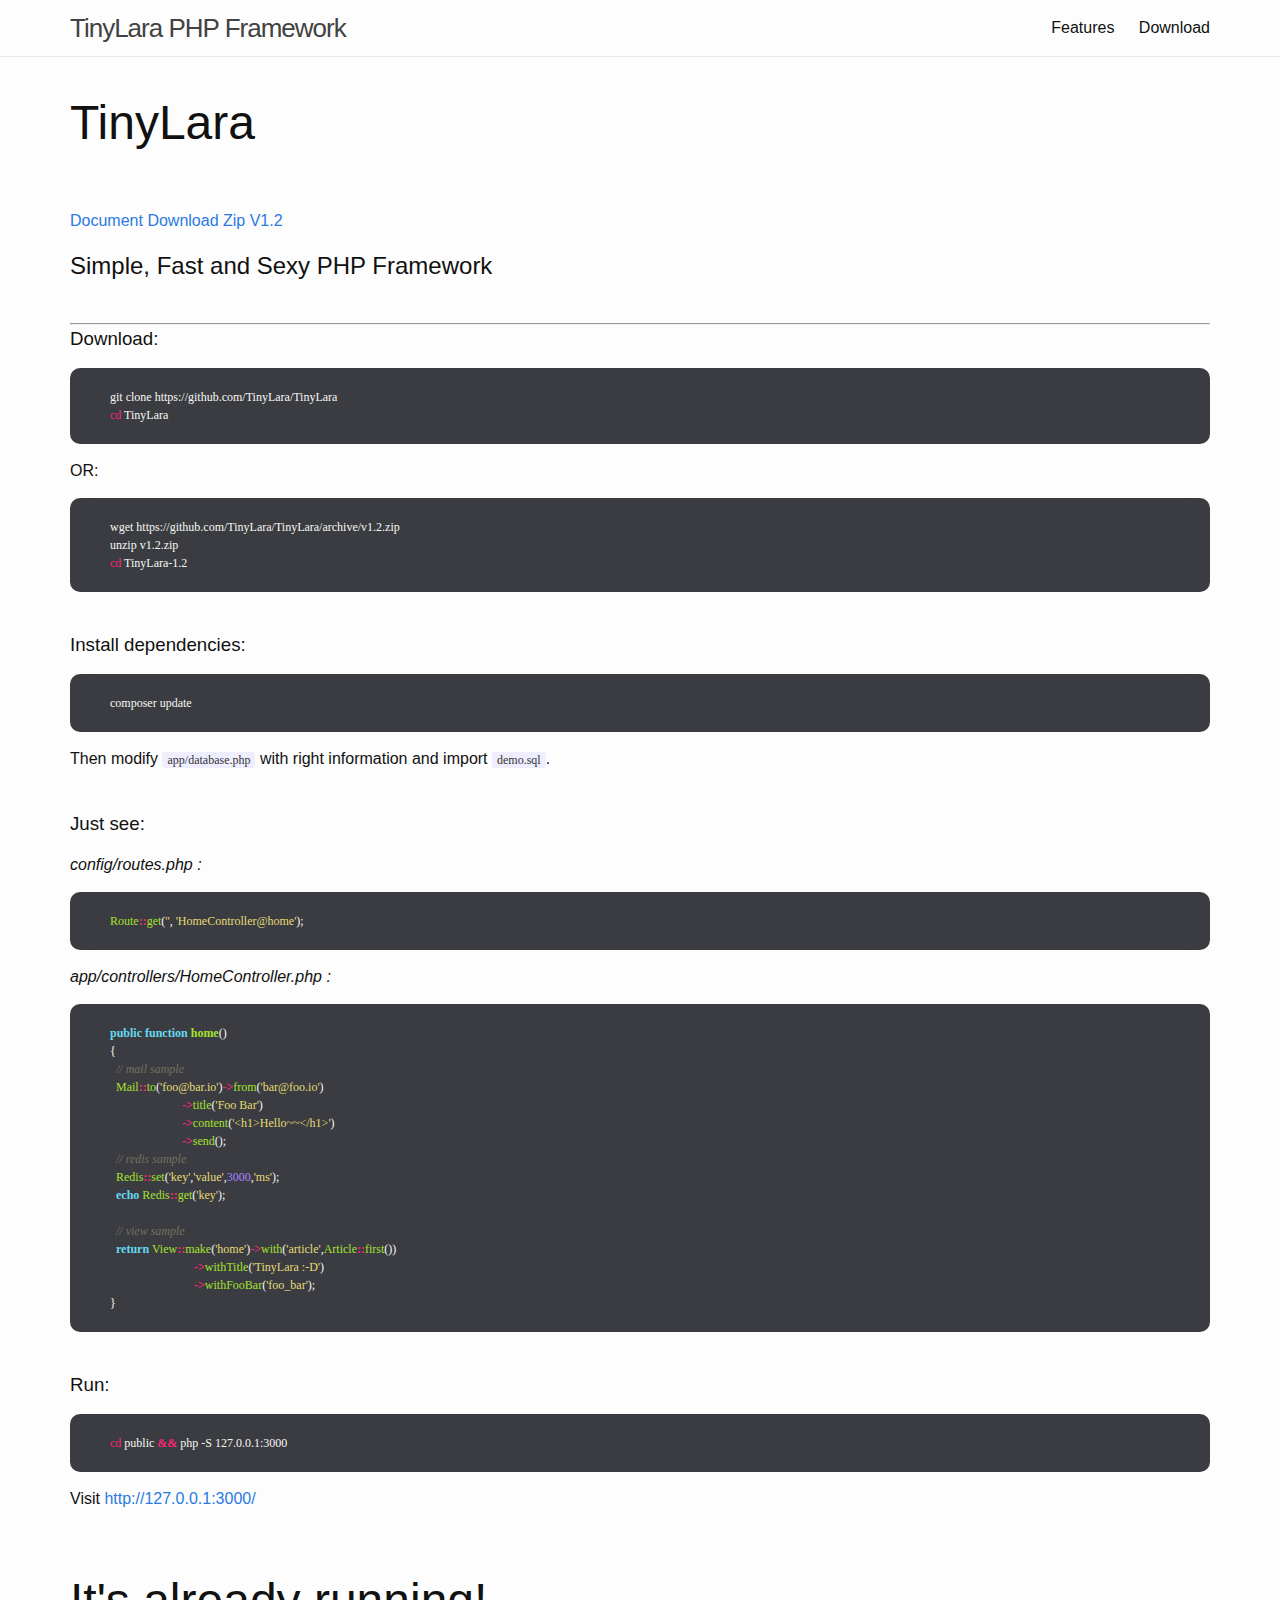
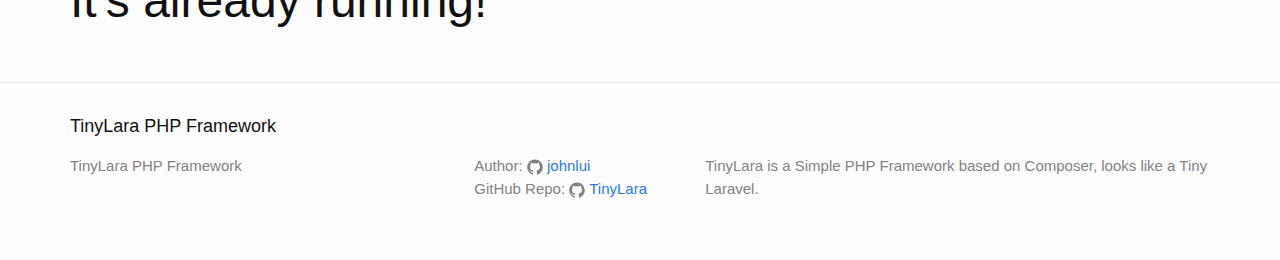
<file: index.html>
<!DOCTYPE html>
<html>

  <head>
    <meta charset="utf-8">
    <meta name="viewport" content="width=device-width initial-scale=1" />
    <meta http-equiv="X-UA-Compatible" content="IE=edge">

    <title>TinyLara PHP Framework</title>
    <meta name="description" content="TinyLara is a Simple PHP Framework based on Composer, looks like a Tiny Laravel. 
">

    <link rel="stylesheet" href="/css/main.css">
    <link href="https://libs.baidu.com/bootstrap/3.2.0/css/bootstrap.min.css" rel="stylesheet">
    <link rel="stylesheet" href="/css/add.css">
    <link rel="stylesheet" href="/css/pygment_trac.css">
    <link rel="canonical" href="https://tinylara.github.io/">
	<script src="https://libs.baidu.com/jquery/1.11.1/jquery.min.js"></script>
	<script src="https://libs.baidu.com/bootstrap/3.2.0/js/bootstrap.min.js"></script>

</head>


  <body>

    <header class="site-header">

  <div class="wrapper">

    <a class="site-title" href="/">TinyLara PHP Framework</a>

    <nav class="site-nav">
      <a href="#" class="menu-icon">
        <svg viewBox="0 0 18 15">
          <path fill="#424242" d="M18,1.484c0,0.82-0.665,1.484-1.484,1.484H1.484C0.665,2.969,0,2.304,0,1.484l0,0C0,0.665,0.665,0,1.484,0 h15.031C17.335,0,18,0.665,18,1.484L18,1.484z"/>
          <path fill="#424242" d="M18,7.516C18,8.335,17.335,9,16.516,9H1.484C0.665,9,0,8.335,0,7.516l0,0c0-0.82,0.665-1.484,1.484-1.484 h15.031C17.335,6.031,18,6.696,18,7.516L18,7.516z"/>
          <path fill="#424242" d="M18,13.516C18,14.335,17.335,15,16.516,15H1.484C0.665,15,0,14.335,0,13.516l0,0 c0-0.82,0.665-1.484,1.484-1.484h15.031C17.335,12.031,18,12.696,18,13.516L18,13.516z"/>
        </svg>
      </a>

      <div class="trigger">
      
        
          
        
          
        
          
        
          
          <a class="page-link" href="/features/">Features</a>
          
        
          
          <a class="page-link" href="https://github.com/TinyLara/TinyLara/releases">Download</a>
          
        
      </div>
    </nav>

  </div>

</header>


    <div class="page-content">
      <div class="wrapper">
        <div class="home">

  <div id="main">
    <h1>
    TinyLara
    <iframe src="https://ghbtns.com/github-btn.html?user=tinylara&repo=tinylara&type=star&count=true&size=large&v=2" allowtransparency="true" frameborder="0" scrolling="0" width="200" height="30"></iframe>
    </h1>
  <p id="download">
    <a href="https://github.com/TinyLara/TinyLara/wiki" class="btn btn-info">Document</a>
    <a href="https://github.com/TinyLara/TinyLara/archive/v1.2.zip" class="btn btn-success">Download Zip V1.2</a>
  </p>
    <h2>Simple, Fast and Sexy PHP Framework</h2>
  </div>
<br><hr>
<section>

<h3>
<a name="download" class="anchor" href="#download"><span class="octicon octicon-link"></span></a>Download:</h3>

<div class="highlight highlight-bash"><pre>git clone https://github.com/TinyLara/TinyLara
<span class="nb">cd </span>TinyLara
</pre></div>

<p>OR:</p>

<div class="highlight highlight-bash"><pre>wget https://github.com/TinyLara/TinyLara/archive/v1.2.zip
unzip v1.2.zip
<span class="nb">cd </span>TinyLara-1.2
</pre></div>

<br>
<h3>
<a name="install-dependencies" class="anchor" href="#install-dependencies"><span class="octicon octicon-link"></span></a>Install dependencies:</h3>

<div class="highlight highlight-bash"><pre>composer update
</pre></div>

<p>Then modify <code>app/database.php</code> with right information and import <code>demo.sql</code>.</p>

<br>
<h3>
<a name="just-see" class="anchor" href="#just-see"><span class="octicon octicon-link"></span></a>Just see:</h3>

<p><em>config/routes.php :</em></p>

<div class="highlight highlight-php"><pre><span class="nx">Route</span><span class="o">::</span><span class="na">get</span><span class="p">(</span><span class="s1">''</span><span class="p">,</span> <span class="s1">'HomeController@home'</span><span class="p">);</span>
</pre></div>

<p><em>app/controllers/HomeController.php :</em></p>

<div class="highlight highlight-php"><pre><span class="k">public</span> <span class="k">function</span> <span class="nf">home</span><span class="p">()</span>
<span class="p">{</span>
  <span class="c1">// mail sample</span>
  <span class="nx">Mail</span><span class="o">::</span><span class="na">to</span><span class="p">(</span><span class="s1">'foo@bar.io'</span><span class="p">)</span><span class="o">-&gt;</span><span class="na">from</span><span class="p">(</span><span class="s1">'bar@foo.io'</span><span class="p">)</span>
                        <span class="o">-&gt;</span><span class="na">title</span><span class="p">(</span><span class="s1">'Foo Bar'</span><span class="p">)</span>
                        <span class="o">-&gt;</span><span class="na">content</span><span class="p">(</span><span class="s1">'&lt;h1&gt;Hello~~&lt;/h1&gt;'</span><span class="p">)</span>
                        <span class="o">-&gt;</span><span class="na">send</span><span class="p">();</span>
  <span class="c1">// redis sample</span>
  <span class="nx">Redis</span><span class="o">::</span><span class="na">set</span><span class="p">(</span><span class="s1">'key'</span><span class="p">,</span><span class="s1">'value'</span><span class="p">,</span><span class="mi">3000</span><span class="p">,</span><span class="s1">'ms'</span><span class="p">);</span>
  <span class="k">echo</span> <span class="nx">Redis</span><span class="o">::</span><span class="na">get</span><span class="p">(</span><span class="s1">'key'</span><span class="p">);</span>

  <span class="c1">// view sample</span>
  <span class="k">return</span> <span class="nx">View</span><span class="o">::</span><span class="na">make</span><span class="p">(</span><span class="s1">'home'</span><span class="p">)</span><span class="o">-&gt;</span><span class="na">with</span><span class="p">(</span><span class="s1">'article'</span><span class="p">,</span><span class="nx">Article</span><span class="o">::</span><span class="na">first</span><span class="p">())</span>
                            <span class="o">-&gt;</span><span class="na">withTitle</span><span class="p">(</span><span class="s1">'TinyLara :-D'</span><span class="p">)</span>
                            <span class="o">-&gt;</span><span class="na">withFooBar</span><span class="p">(</span><span class="s1">'foo_bar'</span><span class="p">);</span>
<span class="p">}</span>
</pre></div>

<br>
<h3>
<a name="run" class="anchor" href="#run"><span class="octicon octicon-link"></span></a>Run:</h3>

<div class="highlight highlight-bash"><pre><span class="nb">cd </span>public <span class="o">&amp;&amp;</span> php -S 127.0.0.1:3000
</pre></div>

<p>Visit <a href="http://127.0.0.1:3000/">http://127.0.0.1:3000/</a></p>

<p><br></p>
<h1>
<a name="its-already-running" class="anchor" href="#its-already-running"><span class="octicon octicon-link"></span></a>It's already running!</h1>

      </section>
  <!--h1 class="page-heading">News</h1>

  <ul class="post-list">
    
  </ul>

  <p class="rss-subscribe">subscribe <a href="/feed.xml">via RSS</a></p-->

</div>

      </div>
    </div>

    <footer class="site-footer">

  <div class="wrapper">

    <h2 class="footer-heading">TinyLara PHP Framework</h2>

    <div class="footer-col-wrapper">
      <div class="footer-col  footer-col-1">
        <ul class="contact-list">
          <li>TinyLara PHP Framework</li>
        </ul>
      </div>

      <div class="footer-col  footer-col-2">
        <ul class="social-media-list">
          
          <li>
          Author:
            <a href="https://github.com/johnlui">
              <span class="icon  icon--github">
                <svg viewBox="0 0 16 16">
                  <path fill="#828282" d="M7.999,0.431c-4.285,0-7.76,3.474-7.76,7.761 c0,3.428,2.223,6.337,5.307,7.363c0.388,0.071,0.53-0.168,0.53-0.374c0-0.184-0.007-0.672-0.01-1.32 c-2.159,0.469-2.614-1.04-2.614-1.04c-0.353-0.896-0.862-1.135-0.862-1.135c-0.705-0.481,0.053-0.472,0.053-0.472 c0.779,0.055,1.189,0.8,1.189,0.8c0.692,1.186,1.816,0.843,2.258,0.645c0.071-0.502,0.271-0.843,0.493-1.037 C4.86,11.425,3.049,10.76,3.049,7.786c0-0.847,0.302-1.54,0.799-2.082C3.768,5.507,3.501,4.718,3.924,3.65 c0,0,0.652-0.209,2.134,0.796C6.677,4.273,7.34,4.187,8,4.184c0.659,0.003,1.323,0.089,1.943,0.261 c1.482-1.004,2.132-0.796,2.132-0.796c0.423,1.068,0.157,1.857,0.077,2.054c0.497,0.542,0.798,1.235,0.798,2.082 c0,2.981-1.814,3.637-3.543,3.829c0.279,0.24,0.527,0.713,0.527,1.437c0,1.037-0.01,1.874-0.01,2.129 c0,0.208,0.14,0.449,0.534,0.373c3.081-1.028,5.302-3.935,5.302-7.362C15.76,3.906,12.285,0.431,7.999,0.431z"/>
                </svg>
              </span>

              <span class="username">johnlui</span>
            </a>
          </li>
          

          <li>
          GitHub Repo:
            <a href="https://github.com/TinyLara/TinyLara">
              <span class="icon  icon--github">
                <svg viewBox="0 0 16 16">
                  <path fill="#828282" d="M7.999,0.431c-4.285,0-7.76,3.474-7.76,7.761 c0,3.428,2.223,6.337,5.307,7.363c0.388,0.071,0.53-0.168,0.53-0.374c0-0.184-0.007-0.672-0.01-1.32 c-2.159,0.469-2.614-1.04-2.614-1.04c-0.353-0.896-0.862-1.135-0.862-1.135c-0.705-0.481,0.053-0.472,0.053-0.472 c0.779,0.055,1.189,0.8,1.189,0.8c0.692,1.186,1.816,0.843,2.258,0.645c0.071-0.502,0.271-0.843,0.493-1.037 C4.86,11.425,3.049,10.76,3.049,7.786c0-0.847,0.302-1.54,0.799-2.082C3.768,5.507,3.501,4.718,3.924,3.65 c0,0,0.652-0.209,2.134,0.796C6.677,4.273,7.34,4.187,8,4.184c0.659,0.003,1.323,0.089,1.943,0.261 c1.482-1.004,2.132-0.796,2.132-0.796c0.423,1.068,0.157,1.857,0.077,2.054c0.497,0.542,0.798,1.235,0.798,2.082 c0,2.981-1.814,3.637-3.543,3.829c0.279,0.24,0.527,0.713,0.527,1.437c0,1.037-0.01,1.874-0.01,2.129 c0,0.208,0.14,0.449,0.534,0.373c3.081-1.028,5.302-3.935,5.302-7.362C15.76,3.906,12.285,0.431,7.999,0.431z"/>
                </svg>
              </span>

              <span class="username">TinyLara</span>
            </a>
          </li>

          
        </ul>
      </div>

      <div class="footer-col  footer-col-3">
        <p class="text">TinyLara is a Simple PHP Framework based on Composer, looks like a Tiny Laravel. 
</p>
      </div>
    </div>

  </div>

</footer>


  </body>

</html>
</file>
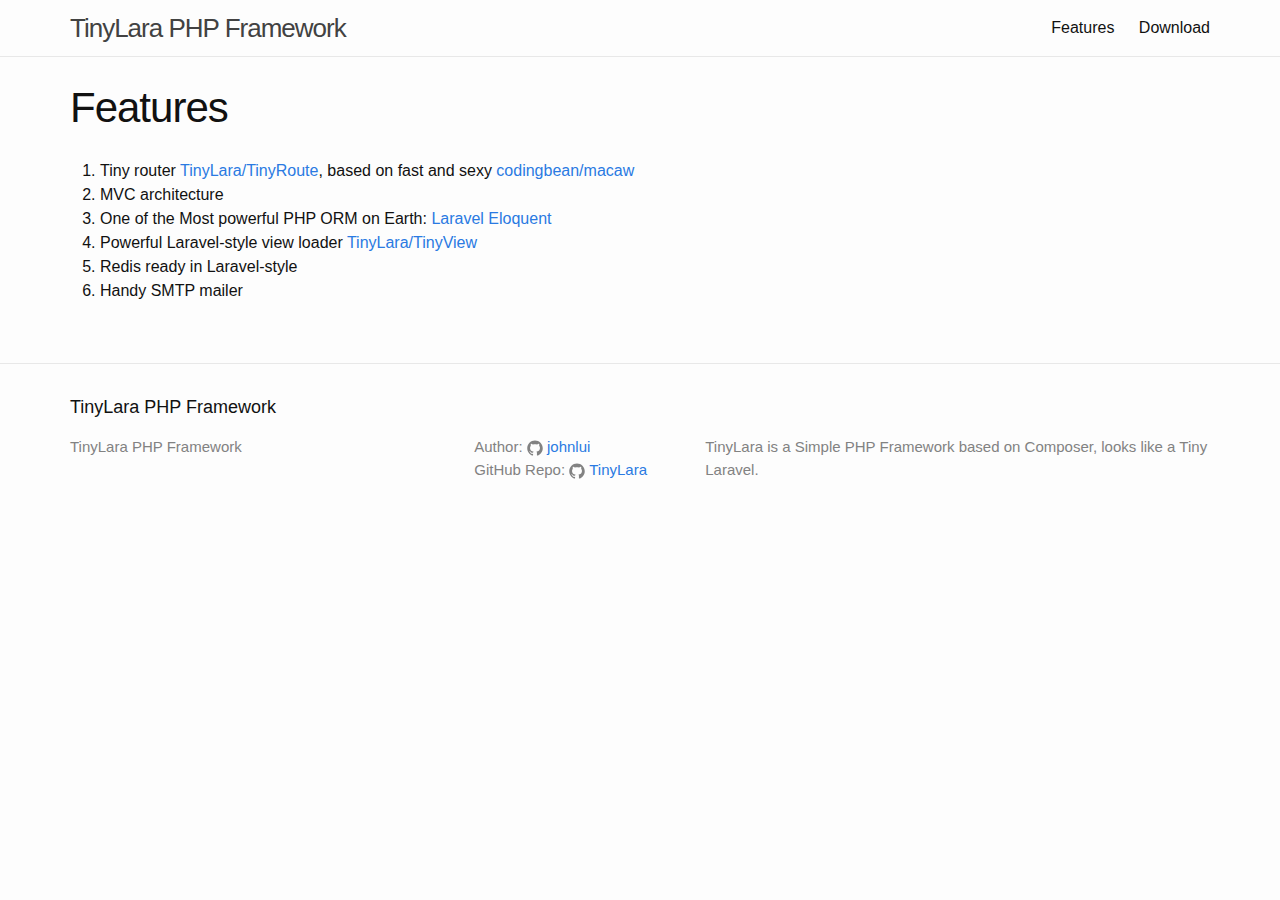
<file: features/index.html>
<!DOCTYPE html>
<html>

  <head>
    <meta charset="utf-8">
    <meta name="viewport" content="width=device-width initial-scale=1" />
    <meta http-equiv="X-UA-Compatible" content="IE=edge">

    <title>Features</title>
    <meta name="description" content="TinyLara is a Simple PHP Framework based on Composer, looks like a Tiny Laravel. 
">

    <link rel="stylesheet" href="/css/main.css">
    <link href="http://libs.baidu.com/bootstrap/3.2.0/css/bootstrap.min.css" rel="stylesheet">
    <link rel="stylesheet" href="/css/add.css">
    <link rel="stylesheet" href="/css/pygment_trac.css">
    <link rel="canonical" href="http://tinylara.com/features/">
	<script src="http://libs.baidu.com/jquery/1.11.1/jquery.min.js"></script>
	<script src="http://libs.baidu.com/bootstrap/3.2.0/js/bootstrap.min.js"></script>

</head>


  <body>

    <header class="site-header">

  <div class="wrapper">

    <a class="site-title" href="/">TinyLara PHP Framework</a>

    <nav class="site-nav">
      <a href="#" class="menu-icon">
        <svg viewBox="0 0 18 15">
          <path fill="#424242" d="M18,1.484c0,0.82-0.665,1.484-1.484,1.484H1.484C0.665,2.969,0,2.304,0,1.484l0,0C0,0.665,0.665,0,1.484,0 h15.031C17.335,0,18,0.665,18,1.484L18,1.484z"/>
          <path fill="#424242" d="M18,7.516C18,8.335,17.335,9,16.516,9H1.484C0.665,9,0,8.335,0,7.516l0,0c0-0.82,0.665-1.484,1.484-1.484 h15.031C17.335,6.031,18,6.696,18,7.516L18,7.516z"/>
          <path fill="#424242" d="M18,13.516C18,14.335,17.335,15,16.516,15H1.484C0.665,15,0,14.335,0,13.516l0,0 c0-0.82,0.665-1.484,1.484-1.484h15.031C17.335,12.031,18,12.696,18,13.516L18,13.516z"/>
        </svg>
      </a>

      <div class="trigger">
      
        
          
        
          
        
          
        
          
          <a class="page-link" href="/features/">Features</a>
          
        
          
          <a class="page-link" href="https://github.com/TinyLara/TinyLara/releases">Download</a>
          
        
      </div>
    </nav>

  </div>

</header>


    <div class="page-content">
      <div class="wrapper">
        <div class="post">

  <header class="post-header">
    <h1 class="post-title">Features</h1>
  </header>

  <article class="post-content">
    <ol>
<li>Tiny router <a href="https://packagist.org/packages/tinylara/tinyroute">TinyLara/TinyRoute</a>, based on fast and sexy <a href="https://packagist.org/packages/codingbean/macaw">codingbean/macaw</a>
</li>
<li>MVC architecture</li>
<li>One of the Most powerful PHP ORM on Earth: <a href="http://laravel.com/docs/4.2/eloquent">Laravel Eloquent</a>
</li>
<li>Powerful Laravel-style view loader <a href="https://github.com/TinyLara/TinyView">TinyLara/TinyView</a></li>
<li>Redis ready in Laravel-style</li>
<li>Handy SMTP mailer</li>
</ol>

  </article>

</div>

      </div>
    </div>

    <footer class="site-footer">

  <div class="wrapper">

    <h2 class="footer-heading">TinyLara PHP Framework</h2>

    <div class="footer-col-wrapper">
      <div class="footer-col  footer-col-1">
        <ul class="contact-list">
          <li>TinyLara PHP Framework</li>
        </ul>
      </div>

      <div class="footer-col  footer-col-2">
        <ul class="social-media-list">
          
          <li>
          Author:
            <a href="https://github.com/johnlui">
              <span class="icon  icon--github">
                <svg viewBox="0 0 16 16">
                  <path fill="#828282" d="M7.999,0.431c-4.285,0-7.76,3.474-7.76,7.761 c0,3.428,2.223,6.337,5.307,7.363c0.388,0.071,0.53-0.168,0.53-0.374c0-0.184-0.007-0.672-0.01-1.32 c-2.159,0.469-2.614-1.04-2.614-1.04c-0.353-0.896-0.862-1.135-0.862-1.135c-0.705-0.481,0.053-0.472,0.053-0.472 c0.779,0.055,1.189,0.8,1.189,0.8c0.692,1.186,1.816,0.843,2.258,0.645c0.071-0.502,0.271-0.843,0.493-1.037 C4.86,11.425,3.049,10.76,3.049,7.786c0-0.847,0.302-1.54,0.799-2.082C3.768,5.507,3.501,4.718,3.924,3.65 c0,0,0.652-0.209,2.134,0.796C6.677,4.273,7.34,4.187,8,4.184c0.659,0.003,1.323,0.089,1.943,0.261 c1.482-1.004,2.132-0.796,2.132-0.796c0.423,1.068,0.157,1.857,0.077,2.054c0.497,0.542,0.798,1.235,0.798,2.082 c0,2.981-1.814,3.637-3.543,3.829c0.279,0.24,0.527,0.713,0.527,1.437c0,1.037-0.01,1.874-0.01,2.129 c0,0.208,0.14,0.449,0.534,0.373c3.081-1.028,5.302-3.935,5.302-7.362C15.76,3.906,12.285,0.431,7.999,0.431z"/>
                </svg>
              </span>

              <span class="username">johnlui</span>
            </a>
          </li>
          

          <li>
          GitHub Repo:
            <a href="https://github.com/TinyLara/TinyLara">
              <span class="icon  icon--github">
                <svg viewBox="0 0 16 16">
                  <path fill="#828282" d="M7.999,0.431c-4.285,0-7.76,3.474-7.76,7.761 c0,3.428,2.223,6.337,5.307,7.363c0.388,0.071,0.53-0.168,0.53-0.374c0-0.184-0.007-0.672-0.01-1.32 c-2.159,0.469-2.614-1.04-2.614-1.04c-0.353-0.896-0.862-1.135-0.862-1.135c-0.705-0.481,0.053-0.472,0.053-0.472 c0.779,0.055,1.189,0.8,1.189,0.8c0.692,1.186,1.816,0.843,2.258,0.645c0.071-0.502,0.271-0.843,0.493-1.037 C4.86,11.425,3.049,10.76,3.049,7.786c0-0.847,0.302-1.54,0.799-2.082C3.768,5.507,3.501,4.718,3.924,3.65 c0,0,0.652-0.209,2.134,0.796C6.677,4.273,7.34,4.187,8,4.184c0.659,0.003,1.323,0.089,1.943,0.261 c1.482-1.004,2.132-0.796,2.132-0.796c0.423,1.068,0.157,1.857,0.077,2.054c0.497,0.542,0.798,1.235,0.798,2.082 c0,2.981-1.814,3.637-3.543,3.829c0.279,0.24,0.527,0.713,0.527,1.437c0,1.037-0.01,1.874-0.01,2.129 c0,0.208,0.14,0.449,0.534,0.373c3.081-1.028,5.302-3.935,5.302-7.362C15.76,3.906,12.285,0.431,7.999,0.431z"/>
                </svg>
              </span>

              <span class="username">TinyLara</span>
            </a>
          </li>

          
        </ul>
      </div>

      <div class="footer-col  footer-col-3">
        <p class="text">TinyLara is a Simple PHP Framework based on Composer, looks like a Tiny Laravel. 
</p>
      </div>
    </div>

  </div>

</footer>


  </body>

</html>
</file>
<file: css/add.css>
#download{
	margin-top: 50px;
}
h1{
    font-size: 48px;
}
code, pre {
  font-family: Monaco, Bitstream Vera Sans Mono, Lucida Console, Terminal;
  color: #333;
  font-size: 12px;
  overflow-x: auto;
  border: none;
}

pre {
  padding: 20px;
  background: #3A3C42;
  color: #f8f8f2;
  margin: 0 20px;
}
pre code {
  color: #f8f8f2;
}

.highlight{
  border-radius: 10px;
}
</file>
<file: css/pygment_trac.css>
.highlight .hll { background-color: #49483e }
.highlight  { background: #3A3C42; color: #f8f8f2 }
.highlight .c { color: #75715e } /* Comment */
.highlight .err { color: #960050; background-color: #1e0010 } /* Error */
.highlight .k { color: #66d9ef } /* Keyword */
.highlight .l { color: #ae81ff } /* Literal */
.highlight .n { color: #f8f8f2 } /* Name */
.highlight .o { color: #f92672 } /* Operator */
.highlight .p { color: #f8f8f2 } /* Punctuation */
.highlight .cm { color: #75715e } /* Comment.Multiline */
.highlight .cp { color: #75715e } /* Comment.Preproc */
.highlight .c1 { color: #75715e } /* Comment.Single */
.highlight .cs { color: #75715e } /* Comment.Special */
.highlight .ge { font-style: italic } /* Generic.Emph */
.highlight .gs { font-weight: bold } /* Generic.Strong */
.highlight .kc { color: #66d9ef } /* Keyword.Constant */
.highlight .kd { color: #66d9ef } /* Keyword.Declaration */
.highlight .kn { color: #f92672 } /* Keyword.Namespace */
.highlight .kp { color: #66d9ef } /* Keyword.Pseudo */
.highlight .kr { color: #66d9ef } /* Keyword.Reserved */
.highlight .kt { color: #66d9ef } /* Keyword.Type */
.highlight .ld { color: #e6db74 } /* Literal.Date */
.highlight .m { color: #ae81ff } /* Literal.Number */
.highlight .s { color: #e6db74 } /* Literal.String */
.highlight .na { color: #a6e22e } /* Name.Attribute */
.highlight .nb { color: #f92672 } /* Name.Builtin */
.highlight .nc { color: #a6e22e } /* Name.Class */
.highlight .no { color: #66d9ef } /* Name.Constant */
.highlight .nd { color: #a6e22e } /* Name.Decorator */
.highlight .ni { color: #f8f8f2 } /* Name.Entity */
.highlight .ne { color: #a6e22e } /* Name.Exception */
.highlight .nf { color: #a6e22e } /* Name.Function */
.highlight .nl { color: #f8f8f2 } /* Name.Label */
.highlight .nn { color: #f8f8f2 } /* Name.Namespace */
.highlight .nx { color: #a6e22e } /* Name.Other */
.highlight .py { color: #f8f8f2 } /* Name.Property */
.highlight .nt { color: #f92672 } /* Name.Tag */
.highlight .nv { color: #f8f8f2 } /* Name.Variable */
.highlight .ow { color: #f92672 } /* Operator.Word */
.highlight .w { color: #f8f8f2 } /* Text.Whitespace */
.highlight .mf { color: #ae81ff } /* Literal.Number.Float */
.highlight .mh { color: #ae81ff } /* Literal.Number.Hex */
.highlight .mi { color: #ae81ff } /* Literal.Number.Integer */
.highlight .mo { color: #ae81ff } /* Literal.Number.Oct */
.highlight .sb { color: #e6db74 } /* Literal.String.Backtick */
.highlight .sc { color: #e6db74 } /* Literal.String.Char */
.highlight .sd { color: #e6db74 } /* Literal.String.Doc */
.highlight .s2 { color: #e6db74 } /* Literal.String.Double */
.highlight .se { color: #ae81ff } /* Literal.String.Escape */
.highlight .sh { color: #e6db74 } /* Literal.String.Heredoc */
.highlight .si { color: #e6db74 } /* Literal.String.Interpol */
.highlight .sx { color: #e6db74 } /* Literal.String.Other */
.highlight .sr { color: #e6db74 } /* Literal.String.Regex */
.highlight .s1 { color: #e6db74 } /* Literal.String.Single */
.highlight .ss { color: #e6db74 } /* Literal.String.Symbol */
.highlight .bp { color: #f8f8f2 } /* Name.Builtin.Pseudo */
.highlight .vc { color: #f8f8f2 } /* Name.Variable.Class */
.highlight .vg { color: #f8f8f2 } /* Name.Variable.Global */
.highlight .vi { color: #f8f8f2 } /* Name.Variable.Instance */
.highlight .il { color: #ae81ff } /* Literal.Number.Integer.Long */
</file>
<file: css/main.css>
/**
 * Reset some basic elements
 */
body, h1, h2, h3, h4, h5, h6,
p, blockquote, pre, hr,
dl, dd, ol, ul, figure {
  margin: 0;
  padding: 0; }

/**
 * Basic styling
 */
body {
  font-family: Helvetica, Arial, sans-serif;
  font-size: 16px;
  line-height: 1.5;
  font-weight: 300;
  color: #111111;
  background-color: #fdfdfd;
  -webkit-text-size-adjust: 100%; }

/**
 * Set `margin-bottom` to maintain vertical rhythm
 */
h1, h2, h3, h4, h5, h6,
p, blockquote, pre,
ul, ol, dl, figure,
.highlight {
  margin-bottom: 15px; }

/**
 * Images
 */
img {
  max-width: 100%;
  vertical-align: middle; }

/**
 * Figures
 */
figure > img {
  display: block; }

figcaption {
  font-size: 14px; }

/**
 * Lists
 */
ul, ol {
  margin-left: 30px; }

li > ul,
li > ol {
  margin-bottom: 0; }

/**
 * Headings
 */
h1, h2, h3, h4, h5, h6 {
  font-weight: 300; }

/**
 * Links
 */
a {
  color: #2a7ae2;
  text-decoration: none; }
  a:hover {
    color: #111111;
    text-decoration: underline; }

/**
 * Blockquotes
 */
blockquote {
  color: #828282;
  border-left: 4px solid #e8e8e8;
  padding-left: 15px;
  font-size: 18px;
  letter-spacing: -1px;
  font-style: italic; }
  blockquote > :last-child {
    margin-bottom: 0; }

/**
 * Code formatting
 */
pre,
code {
  font-size: 15px;
  border: 1px solid #e8e8e8;
  border-radius: 3px;
  background-color: #eef; }

code {
  padding: 1px 5px; }

pre {
  padding: 8px 12px;
  overflow-x: scroll; }
  pre > code {
    border: 0;
    padding-right: 0;
    padding-left: 0; }

/**
 * Wrapper
 */
.wrapper {
  max-width: -webkit-calc(1200px - (30px * 2));
  max-width: calc(1200px - (30px * 2));
  margin-right: auto;
  margin-left: auto;
  padding-right: 30px;
  padding-left: 30px; }
  @media screen and (max-width: 800px) {
    .wrapper {
      max-width: -webkit-calc(1200px - (30px));
      max-width: calc(1200px - (30px));
      padding-right: 15px;
      padding-left: 15px; } }

/**
 * Clearfix
 */
.wrapper:after, .footer-col-wrapper:after {
  content: "";
  display: table;
  clear: both; }

/**
 * Icons
 */
.icon > svg {
  display: inline-block;
  width: 16px;
  height: 16px;
  vertical-align: middle; }
  .icon > svg path {
    fill: #828282; }

/**
 * Site header
 */
.site-header {
  border-bottom: 1px solid #e8e8e8;
  min-height: 56px;
  position: relative; }

.site-title {
  font-size: 26px;
  line-height: 56px;
  letter-spacing: -1px;
  margin-bottom: 0;
  float: left; }
  .site-title, .site-title:visited {
    color: #424242; }

.site-nav {
  float: right;
  line-height: 56px; }
  .site-nav .menu-icon {
    display: none; }
  .site-nav .page-link {
    color: #111111;
    line-height: 1.5; }
    .site-nav .page-link:not(:first-child) {
      margin-left: 20px; }
  @media screen and (max-width: 600px) {
    .site-nav {
      position: absolute;
      top: 9px;
      right: 30px;
      background-color: #fdfdfd;
      border: 1px solid #e8e8e8;
      border-radius: 5px;
      text-align: right; }
      .site-nav .menu-icon {
        display: block;
        float: right;
        width: 36px;
        height: 26px;
        line-height: 0;
        padding-top: 10px;
        text-align: center; }
        .site-nav .menu-icon > svg {
          width: 18px;
          height: 15px; }
          .site-nav .menu-icon > svg path {
            fill: #424242; }
      .site-nav .trigger {
        clear: both;
        display: none; }
      .site-nav:hover .trigger {
        display: block;
        padding-bottom: 5px; }
      .site-nav .page-link {
        display: block;
        padding: 5px 10px; } }

/**
 * Site footer
 */
.site-footer {
  border-top: 1px solid #e8e8e8;
  padding: 30px 0; }

.footer-heading {
  font-size: 18px;
  margin-bottom: 15px; }

.contact-list,
.social-media-list {
  list-style: none;
  margin-left: 0; }

.footer-col-wrapper {
  font-size: 15px;
  color: #828282;
  margin-left: -15px; }

.footer-col {
  float: left;
  margin-bottom: 15px;
  padding-left: 15px; }

.footer-col-1 {
  width: -webkit-calc(35% - (30px / 2));
  width: calc(35% - (30px / 2)); }

.footer-col-2 {
  width: -webkit-calc(20% - (30px / 2));
  width: calc(20% - (30px / 2)); }

.footer-col-3 {
  width: -webkit-calc(45% - (30px / 2));
  width: calc(45% - (30px / 2)); }

@media screen and (max-width: 800px) {
  .footer-col-1,
  .footer-col-2 {
    width: -webkit-calc(50% - (30px / 2));
    width: calc(50% - (30px / 2)); }

  .footer-col-3 {
    width: -webkit-calc(100% - (30px / 2));
    width: calc(100% - (30px / 2)); } }
@media screen and (max-width: 600px) {
  .footer-col {
    float: none;
    width: -webkit-calc(100% - (30px / 2));
    width: calc(100% - (30px / 2)); } }
/**
 * Page content
 */
.page-content {
  padding: 30px 0; }

.page-heading {
  font-size: 20px; }

.post-list {
  margin-left: 0;
  list-style: none; }
  .post-list > li {
    margin-bottom: 30px; }

.post-meta {
  font-size: 14px;
  color: #828282; }

.post-link {
  display: block;
  font-size: 24px; }

/**
 * Posts
 */
.post-header {
  margin-bottom: 30px; }

.post-title {
  font-size: 42px;
  letter-spacing: -1px;
  line-height: 1; }
  @media screen and (max-width: 800px) {
    .post-title {
      font-size: 36px; } }

.post-content {
  margin-bottom: 30px; }
  .post-content h2 {
    font-size: 32px; }
    @media screen and (max-width: 800px) {
      .post-content h2 {
        font-size: 28px; } }
  .post-content h3 {
    font-size: 26px; }
    @media screen and (max-width: 800px) {
      .post-content h3 {
        font-size: 22px; } }
  .post-content h4 {
    font-size: 20px; }
    @media screen and (max-width: 800px) {
      .post-content h4 {
        font-size: 18px; } }

/**
 * Syntax highlighting styles
 */
.highlight {
  background: #fff; }
  .highlight .c {
    color: #998;
    font-style: italic; }
  .highlight .err {
    color: #a61717;
    background-color: #e3d2d2; }
  .highlight .k {
    font-weight: bold; }
  .highlight .o {
    font-weight: bold; }
  .highlight .cm {
    color: #998;
    font-style: italic; }
  .highlight .cp {
    color: #999;
    font-weight: bold; }
  .highlight .c1 {
    color: #998;
    font-style: italic; }
  .highlight .cs {
    color: #999;
    font-weight: bold;
    font-style: italic; }
  .highlight .gd {
    color: #000;
    background-color: #ffdddd; }
  .highlight .gd .x {
    color: #000;
    background-color: #ffaaaa; }
  .highlight .ge {
    font-style: italic; }
  .highlight .gr {
    color: #aa0000; }
  .highlight .gh {
    color: #999999; }
  .highlight .gi {
    color: #000;
    background-color: #ddffdd; }
  .highlight .gi .x {
    color: #000;
    background-color: #aaffaa; }
  .highlight .go {
    color: #888888; }
  .highlight .gp {
    color: #555555; }
  .highlight .gs {
    font-weight: bold; }
  .highlight .gu {
    color: #aaaaaa; }
  .highlight .gt {
    color: #aa0000; }
  .highlight .kc {
    font-weight: bold; }
  .highlight .kd {
    font-weight: bold; }
  .highlight .kp {
    font-weight: bold; }
  .highlight .kr {
    font-weight: bold; }
  .highlight .kt {
    color: #458;
    font-weight: bold; }
  .highlight .m {
    color: #009999; }
  .highlight .s {
    color: #dd1144; }
  .highlight .na {
    color: teal; }
  .highlight .nb {
    color: #0086b3; }
  .highlight .nc {
    color: #458;
    font-weight: bold; }
  .highlight .no {
    color: teal; }
  .highlight .ni {
    color: purple; }
  .highlight .ne {
    color: #900;
    font-weight: bold; }
  .highlight .nf {
    color: #900;
    font-weight: bold; }
  .highlight .nn {
    color: #555555; }
  .highlight .nt {
    color: navy; }
  .highlight .nv {
    color: teal; }
  .highlight .ow {
    font-weight: bold; }
  .highlight .w {
    color: #bbbbbb; }
  .highlight .mf {
    color: #009999; }
  .highlight .mh {
    color: #009999; }
  .highlight .mi {
    color: #009999; }
  .highlight .mo {
    color: #009999; }
  .highlight .sb {
    color: #dd1144; }
  .highlight .sc {
    color: #dd1144; }
  .highlight .sd {
    color: #dd1144; }
  .highlight .s2 {
    color: #dd1144; }
  .highlight .se {
    color: #dd1144; }
  .highlight .sh {
    color: #dd1144; }
  .highlight .si {
    color: #dd1144; }
  .highlight .sx {
    color: #dd1144; }
  .highlight .sr {
    color: #009926; }
  .highlight .s1 {
    color: #dd1144; }
  .highlight .ss {
    color: #990073; }
  .highlight .bp {
    color: #999999; }
  .highlight .vc {
    color: teal; }
  .highlight .vg {
    color: teal; }
  .highlight .vi {
    color: teal; }
  .highlight .il {
    color: #009999; }
</file>
